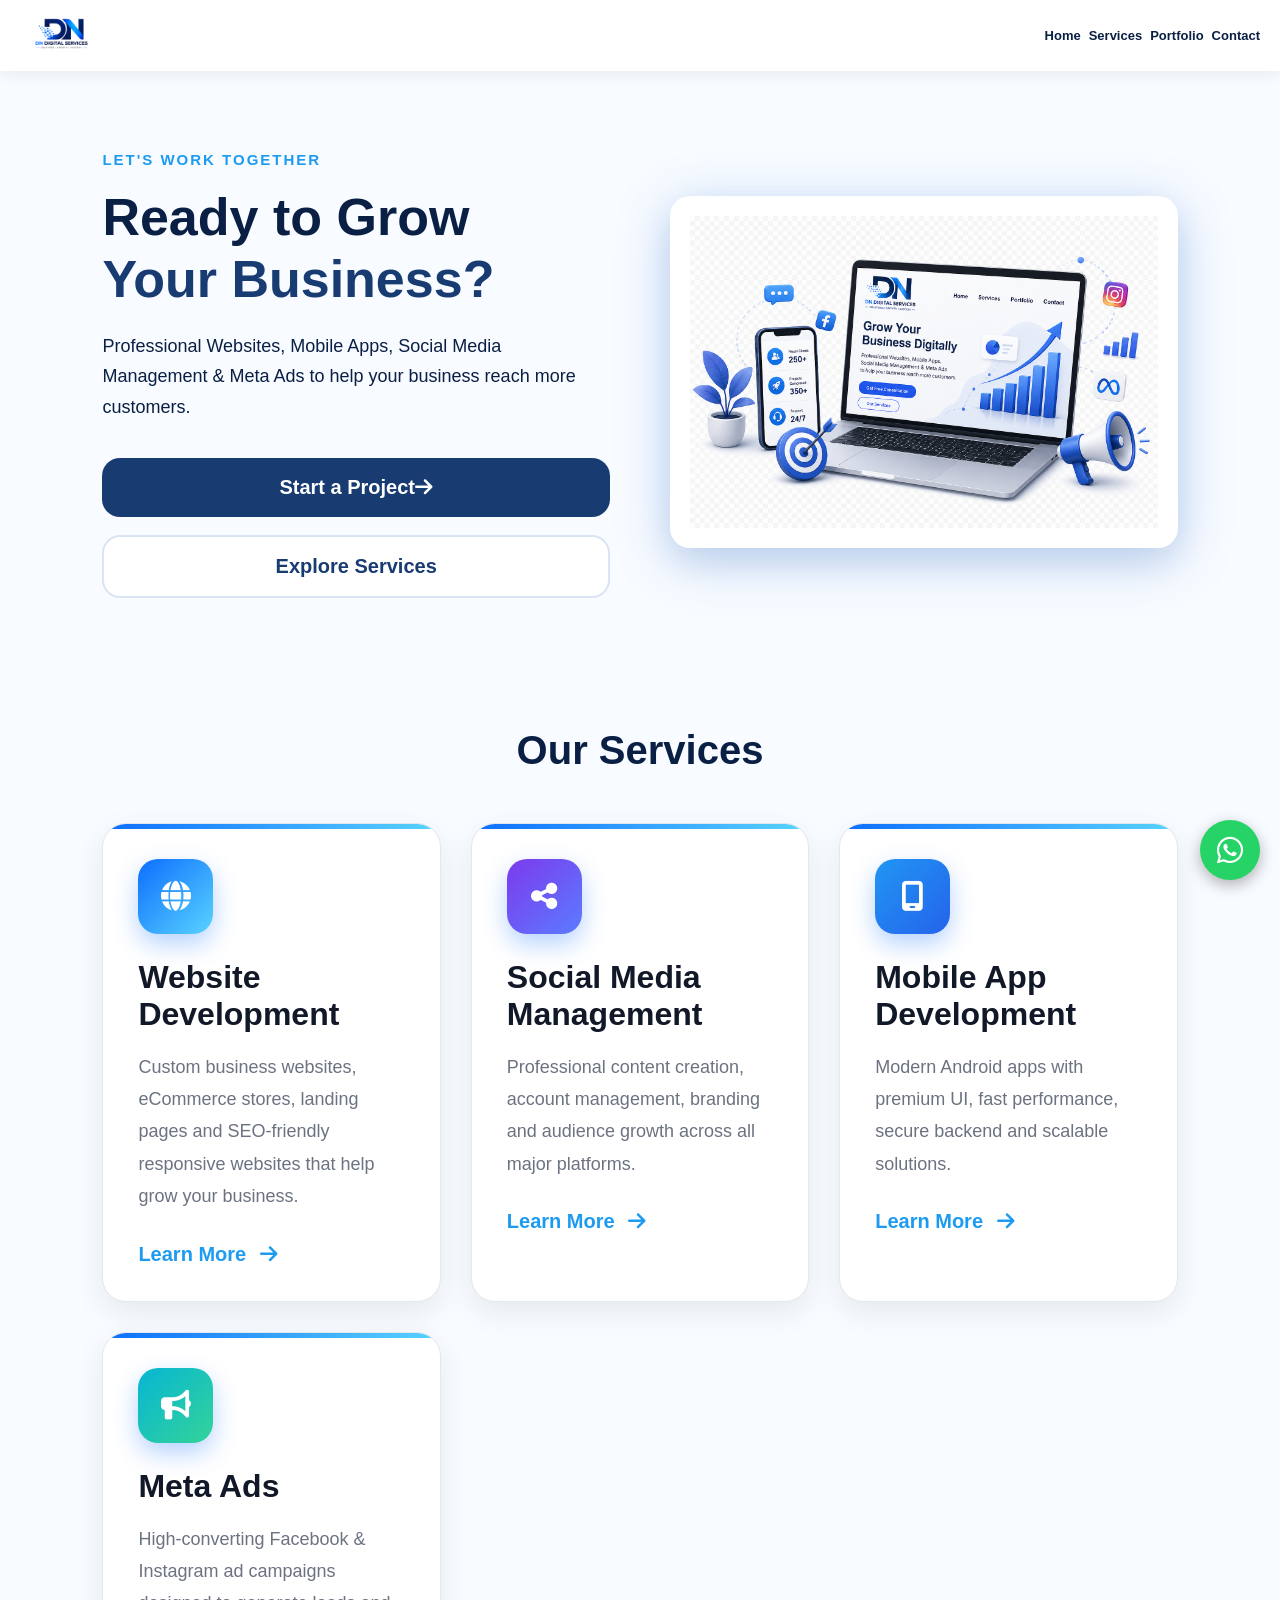
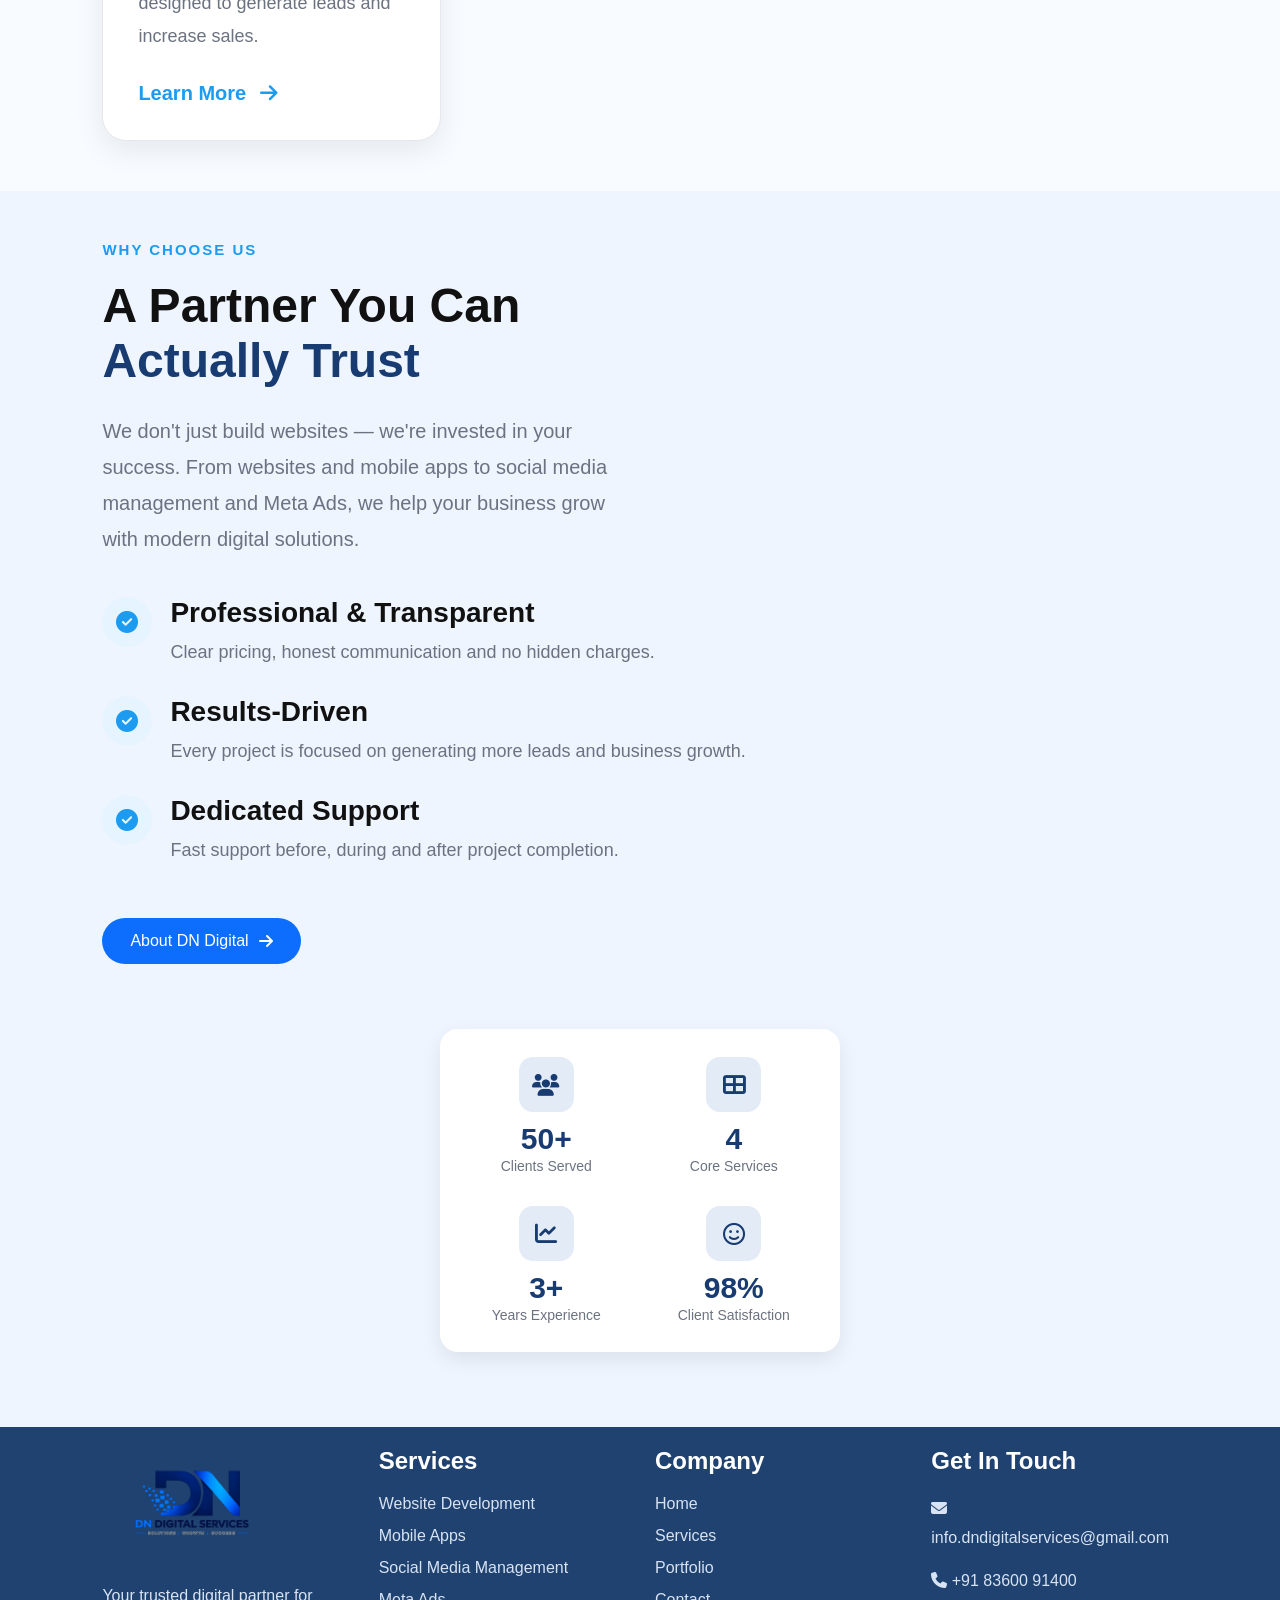
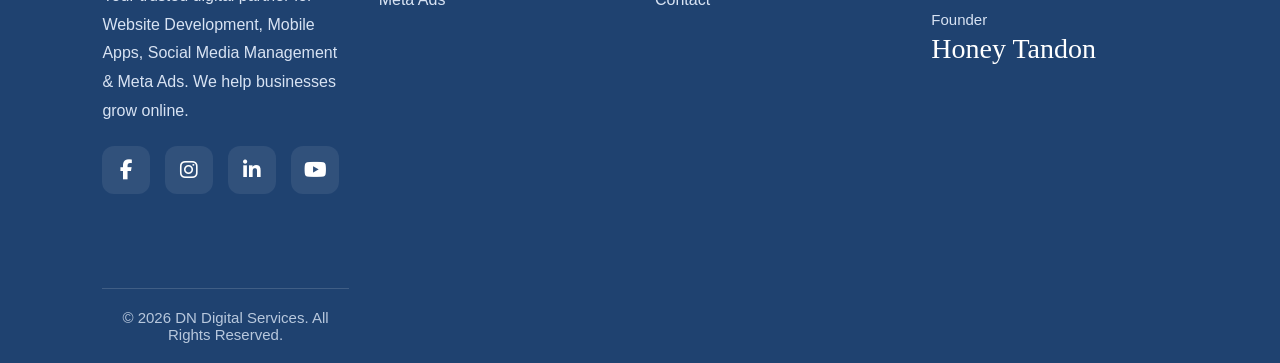
<file: index.html>
<!DOCTYPE html>
<html lang="en">
<head>
<meta charset="UTF-8">
<meta name="viewport" content="width=device-width, initial-scale=1.0">
<title>DN Digital Services</title>

<link rel="stylesheet" href="https://cdnjs.cloudflare.com/ajax/libs/font-awesome/6.5.1/css/all.min.css">
<link rel="stylesheet" href="style.css">

</head>

<body>

<header>
<div class="logo">
<img src="logo.PNG" alt="DN Digital Services">
</div>

<nav>
<a href="#">Home</a>
<a href="#services">Services</a>
<a href="#portfolio">Portfolio</a>
<a href="#contact">Contact</a>
</nav>
</header>

<section class="hero">

<div class="hero-text">

<span class="hero-tag">LET'S WORK TOGETHER</span>

<h1>Ready to Grow <br><span>Your Business?</span></h1>

<p>
Professional Websites, Mobile Apps,
Social Media Management & Meta Ads
to help your business reach more customers.
</p>

<div class="hero-buttons">
<a href="#contact" class="btn">Start a Project <i class="fas fa-arrow-right"></i></a>
<a href="#services" class="btn btn-outline">
    Explore Services
</a>
</div>

</div>

<div class="hero-image">
<img src="hero.PNG" alt="DN Digital Services">
</div>

</section>

<section class="section" id="services">

<h2 class="section-title">Our Services</h2>

<div class="services">

<div class="service-card">
<div class="icon-box"><i class="fas fa-globe"></i></div>
<h3>Website Development</h3>
<p>
Custom business websites, eCommerce stores, landing pages and SEO-friendly responsive websites that help grow your business.
</p>
<a href="#">Learn More <i class="fas fa-arrow-right"></i></a>
</div>

<div class="service-card">
<div class="icon-box purple"><i class="fas fa-share-nodes"></i></div>
<h3>Social Media Management</h3>
<p>
Professional content creation, account management, branding and audience growth across all major platforms.
</p>
<a href="#">Learn More <i class="fas fa-arrow-right"></i></a>
</div>

<div class="service-card">
<div class="icon-box blue"><i class="fas fa-mobile-screen"></i></div>
<h3>Mobile App Development</h3>
<p>
Modern Android apps with premium UI, fast performance, secure backend and scalable solutions.
</p>
<a href="#">Learn More <i class="fas fa-arrow-right"></i></a>
</div>

<div class="service-card">
<div class="icon-box green"><i class="fas fa-bullhorn"></i></div>
<h3>Meta Ads</h3>
<p>
High-converting Facebook & Instagram ad campaigns designed to generate leads and increase sales.
</p>
<a href="#">Learn More <i class="fas fa-arrow-right"></i></a>
</div>

</div>
</section>

<section class="section why">

<p class="why-tag">WHY CHOOSE US</p>

<h2 class="why-heading">
A&nbsp;Partner&nbsp;You&nbsp;Can<br>
<span>Actually Trust</span>
</h2>

<p class="why-text">
We don't just build websites — we're invested in your success.
From websites and mobile apps to social media management and Meta Ads,
we help your business grow with modern digital solutions.
</p>

<div class="why-item">
    <div class="why-icon"><i class="fas fa-check-circle"></i></div>
    <div>
        <h3>Professional & Transparent</h3>
        <p>Clear pricing, honest communication and no hidden charges.</p>
    </div>
</div>

<div class="why-item">
    <div class="why-icon"><i class="fas fa-check-circle"></i></div>
    <div>
        <h3>Results-Driven</h3>
        <p>Every project is focused on generating more leads and business growth.</p>
    </div>
</div>

<div class="why-item">
    <div class="why-icon"><i class="fas fa-check-circle"></i></div>
    <div>
        <h3>Dedicated Support</h3>
        <p>Fast support before, during and after project completion.</p>
    </div>
</div>

<a href="about.html" class="btn about-btn">
    About DN Digital <i class="fas fa-arrow-right"></i>
</a>
<section class="stats-section">

<div class="stat-card">
    <div class="stat-icon"><i class="fas fa-users"></i></div>
    <h2>50+</h2>
    <p>Clients Served</p>
</div>

<div class="stat-card">
    <div class="stat-icon"><i class="fas fa-th-large"></i></div>
    <h2>4</h2>
    <p>Core Services</p>
</div>

<div class="stat-card">
    <div class="stat-icon"><i class="fas fa-chart-line"></i></div>
    <h2>3+</h2>
    <p>Years Experience</p>
</div>

<div class="stat-card">
    <div class="stat-icon"><i class="far fa-smile"></i></div>
    <h2>98%</h2>
    <p>Client Satisfaction</p>
</div>

</section>

</section>

<footer class="footer">

<div class="footer-container">

<div class="footer-box">
<img src="logo.PNG" alt="DN Digital Services" class="footer-logo">

<p>
Your trusted digital partner for Website Development,
Mobile Apps, Social Media Management & Meta Ads.
We help businesses grow online.
</p>

<div class="social-icons">
<a href="https://facebook.com/yourpage" target="_blank"><i class="fab fa-facebook-f"></i></a>
<a href="https://instagram.com/official.dndigitalservices" target="_blank"><i class="fab fa-instagram"></i></a>
<a href="https://linkedin.com/" target="_blank"><i class="fab fa-linkedin-in"></i></a>
<a href="https://youtube.com/" target="_blank"><i class="fab fa-youtube"></i></a>
</div>
</div>

<div class="footer-box">
<h3>Services</h3>
<a href="#services">Website Development</a>
<a href="#services">Mobile Apps</a>
<a href="#services">Social Media Management</a>
<a href="#services">Meta Ads</a>
</div>

<div class="footer-box">
<h3>Company</h3>
<a href="#">Home</a>
<a href="#services">Services</a>
<a href="#">Portfolio</a>
<a href="#contact">Contact</a>
</div>

<div class="footer-box">
<h3>Get In Touch</h3>

<p>
    <i class="fas fa-envelope"></i>
    info.dndigitalservices@gmail.com
</p>

<p>
    <i class="fas fa-phone"></i>
    +91 83600 91400
</p>

<div class="founder-info">
    <span class="founder-title">Founder</span>
    <span class="founder-name">Honey Tandon</span>
</div>
</div>

<div class="footer-bottom">
© 2026 DN Digital Services. All Rights Reserved.
</div>

</footer>
<!-- WhatsApp Floating Button -->
<a href="https://wa.me/918360091400" class="whatsapp" target="_blank">
    <i class="fab fa-whatsapp"></i>
</a>

<!-- JavaScript File -->
<script src="script.js"></script>

</body>
</html>
</file>
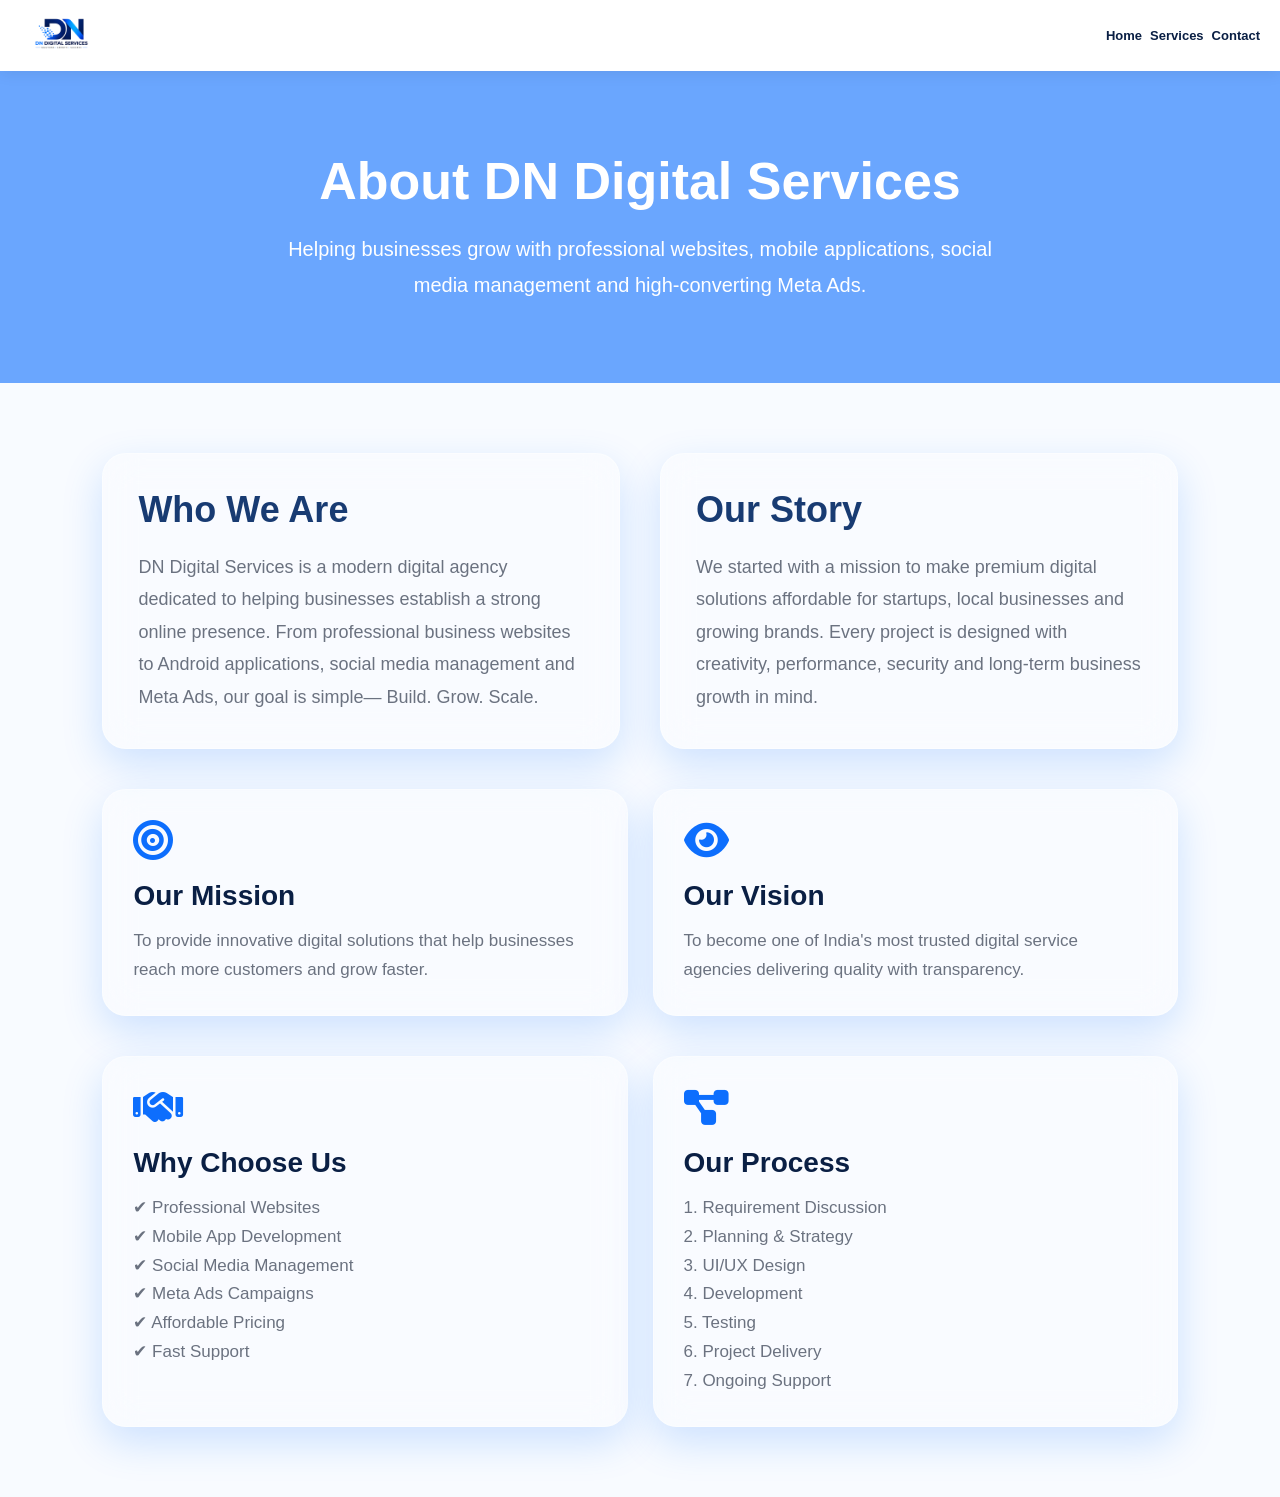
<file: about.html>
<!DOCTYPE html>
<html lang="en">
<head>
<meta charset="UTF-8">
<meta name="viewport" content="width=device-width, initial-scale=1.0">
<title>About | DN Digital Services</title>

<link rel="stylesheet" href="https://cdnjs.cloudflare.com/ajax/libs/font-awesome/6.5.1/css/all.min.css">
<link rel="stylesheet" href="style.css">
<link href="https://fonts.googleapis.com/css2?family=Great+Vibes&display=swap" rel="stylesheet">
<style>

.about-hero{
    padding:80px 8%;
    text-align:center;
    color:#fff;
    position:relative;
    overflow:hidden;
    background-size:cover;
    background-position:center;
    background-repeat:no-repeat;
}

.about-hero h1{
font-size:52px;
margin-bottom:20px;
}

.about-hero p{
max-width:750px;
margin:auto;
font-size:20px;
line-height:1.8;
}
.about-hero::before{
content:"";
position:absolute;
top:0;
left:0;
width:100%;
height:100%;
background-size:cover;
background-position:center;
animation:heroSlider 6s infinite;
z-index:-2;
}

.about-hero::after{
content:"";
position:absolute;
top:0;
left:0;
width:100%;
height:100%;
background:rgba(13,110,253,.60);
z-index:-1;
}

@keyframes heroSlider{

0%,33.33%{
background-image:url("hero1.JPG");
}

33.34%,66.66%{
background-image:url("hero2.JPG");
}

66.67%,100%{
background-image:url("hero3.PNG");
}

}
.about-section{
padding:70px 8%;
}

.about-grid{
display:grid;
grid-template-columns:repeat(auto-fit,minmax(320px,1fr));
gap:40px;
align-items:center;
}

.about-card{
    background:rgba(255,255,255,.18);
    backdrop-filter:blur(18px);
    -webkit-backdrop-filter:blur(18px);
    border:1px solid rgba(255,255,255,.35);
    padding:35px;
    border-radius:24px;
    box-shadow:0 15px 40px rgba(13,110,253,.18);
    transition:.35s;
}

.about-card:hover{
    transform:translateY(-8px);
    box-shadow:0 20px 45px rgba(13,110,253,.28);
}

.about-card h2{
font-size:36px;
margin-bottom:20px;
color:#183b72;
}

.about-card p{
font-size:18px;
line-height:1.8;
color:#6b7280;
}

.mission-grid{
display:grid;
grid-template-columns:repeat(auto-fit,minmax(280px,1fr));
gap:25px;
margin-top:40px;
}

.mission-card{
    background:rgba(255,255,255,.18);
    backdrop-filter:blur(18px);
    -webkit-backdrop-filter:blur(18px);
    border:1px solid rgba(255,255,255,.35);
    padding:30px;
    border-radius:24px;
    box-shadow:0 15px 40px rgba(13,110,253,.18);
    transition:.35s;
}

.mission-card:hover{
    transform:translateY(-8px);
    box-shadow:0 20px 45px rgba(13,110,253,.28);
}

.mission-card i{
font-size:40px;
color:#0d6efd;
margin-bottom:20px;
}

.mission-card h3{
font-size:28px;
margin-bottom:15px;
}

.mission-card p{
font-size:17px;
line-height:1.7;
color:#6b7280;
}

@media(max-width:768px){

.about-hero h1{
font-size:38px;
}

.about-hero p{
font-size:18px;
}

.about-card h2{
font-size:30px;
}

}

</style>

</head>

<body>

<header>

<div class="logo">
<img src="logo.PNG" alt="DN Digital Services">
</div>

<nav>
<a href="index.html">Home</a>
<a href="index.html#services">Services</a>
<a href="index.html#contact">Contact</a>
</nav>

</header>

<section class="about-hero">

<h1>About DN Digital Services</h1>

<p>
Helping businesses grow with professional websites,
mobile applications, social media management and
high-converting Meta Ads.
</p>

</section>

<section class="about-section">

<div class="about-grid">

<div class="about-card">

<h2>Who We Are</h2>

<p>

DN Digital Services is a modern digital agency dedicated
to helping businesses establish a strong online presence.

From professional business websites to Android
applications, social media management and Meta Ads,
our goal is simple—

Build. Grow. Scale.

</p>

</div>

<div class="about-card">

<h2>Our Story</h2>

<p>

We started with a mission to make premium digital
solutions affordable for startups, local businesses and
growing brands.

Every project is designed with creativity, performance,
security and long-term business growth in mind.

</p>

</div>

</div>

<div class="mission-grid">

<div class="mission-card">

<i class="fas fa-bullseye"></i>

<h3>Our Mission</h3>

<p>

To provide innovative digital solutions that help
businesses reach more customers and grow faster.

</p>

</div>

<div class="mission-card">

<i class="fas fa-eye"></i>

<h3>Our Vision</h3>

<p>

To become one of India's most trusted digital
service agencies delivering quality with transparency.

</p>

</div>

</div>

<div class="mission-grid">

<div class="mission-card">

<i class="fas fa-handshake"></i>

<h3>Why Choose Us</h3>

<p>
✔ Professional Websites<br>
✔ Mobile App Development<br>
✔ Social Media Management<br>
✔ Meta Ads Campaigns<br>
✔ Affordable Pricing<br>
✔ Fast Support
</p>

</div>

<div class="mission-card">

<i class="fas fa-diagram-project"></i>

<h3>Our Process</h3>

<p>

1. Requirement Discussion<br>
2. Planning & Strategy<br>
3. UI/UX Design<br>
4. Development<br>
5. Testing<br>
6. Project Delivery<br>
7. Ongoing Support

</p>

</div>

</div>

</section>

</body>
</html>
</file>
<file: style.css>
*{
margin:0;
padding:0;
box-sizing:border-box;
font-family:Arial,sans-serif;
scroll-behavior:smooth;
}

body{
background:#f8fbff;
color:#0a1f44;
overflow-x:hidden;
}

header{
    position:sticky;
    top:0;
    background:#fff;
    padding:8px 20px;
    display:flex;
    justify-content:space-between;
    align-items:center;
    box-shadow:0 2px 15px rgba(0,0,0,.08);
    z-index:1000;
}

.logo{
font-size:28px;
font-weight:bold;
color:#0d6efd;
}

.logo img{
    height:55px;
    width:auto;
    display:block;
}


nav{
    display:flex;
    align-items:center;
}

nav a{
    text-decoration:none;
    margin-left:8px;
    color:#0a1f44;
    font-weight:600;
    font-size:13px;
}

nav a:hover{
color:#0d6efd;
}

.hero{
    padding:80px 8%;
    display:flex;
    align-items:center;
    justify-content:space-between;
    gap:60px;
}

.hero-text{
flex:1;
}

.hero-text h1{
font-size:52px;
margin-bottom:20px;
line-height:1.2;
}

.hero-text p{
font-size:18px;
line-height:1.7;
margin-bottom:30px;
}

.btn{
display:inline-block;
padding:14px 28px;
background:#0d6efd;
color:white;
text-decoration:none;
border-radius:30px;
margin-right:10px;
transition:.3s;
}

.btn:hover{
transform:translateY(-3px);
box-shadow:0 10px 20px rgba(13,110,253,.3);
}

.hero-image{
flex:1;
text-align:center;
}

.hero-image img{
width:100%;
max-width:600px;
border-radius:20px;
background:#fff;
padding:20px;
box-shadow:0 15px 40px rgba(0,0,0,.08);
filter:drop-shadow(0 10px 25px rgba(13,110,253,.25));
}

.section{
padding:50px 8%;
}

.section-title{
text-align:center;
font-size:40px;
margin-bottom:50px;
}

.services{
display:grid;
grid-template-columns:repeat(auto-fit,minmax(250px,1fr));
gap:25px;
}

.card{
background:#fff;
padding:30px;
border-radius:20px;
box-shadow:0 5px 15px rgba(0,0,0,.08);
transition:.3s;
}

.card:hover{
transform:translateY(-10px);
box-shadow:0 15px 30px rgba(13,110,253,.15);
}

.card i{
font-size:40px;
color:#0d6efd;
margin-bottom:15px;
}

.why{
background:#eef5ff;
}

.features{
display:grid;
grid-template-columns:repeat(auto-fit,minmax(250px,1fr));
gap:20px;
}

.feature{
background:white;
padding:20px;
border-radius:15px;
box-shadow:0 3px 10px rgba(0,0,0,.05);
}

.contact{
background:linear-gradient(135deg,#0d6efd,#00b4ff);
color:white;
text-align:center;
padding:80px 20px;
}

.contact h2{
margin-bottom:20px;
font-size:42px;
}

.contact p{
margin:12px 0;
font-size:20px;
}

footer{
background:#0a1f44;
color:white;
text-align:center;
padding:30px;
}

.whatsapp{
position:fixed;
right:20px;
bottom:20px;
width:60px;
height:60px;
background:#25D366;
border-radius:50%;
display:flex;
align-items:center;
justify-content:center;
font-size:30px;
color:white;
text-decoration:none;
box-shadow:0 5px 15px rgba(0,0,0,.3);
z-index:999;
}

@media(max-width:768px){

header{
flex-direction:row;
}

.hero{
    flex-direction:column;
    text-align:center;
    gap:30px;
    padding:50px 20px;
}

.hero-text h1{
font-size:38px;
}

nav{
display:flex;
flex-wrap:wrap;
justify-content:center;
}

nav a{
margin:8px;
}

.section-title{
font-size:32px;
}

.contact h2{
font-size:32px;
}
}

/* ===== Premium Footer ===== */

.footer{
    background:#1f4270;
    color:#d8e3f3;
    padding:20px 8% 20px;
}

.footer-container{
    display:grid;
    grid-template-columns:repeat(auto-fit,minmax(240px,1fr));
    gap:40px;
    text-align:left;
    align-items:start;
}

.footer-logo{
    width:180px;
    display:block;
    margin:0 0 10px 0;
}
.footer-box{
    text-align:left;
}
.footer-box p{
line-height:1.8;
margin-bottom:15px;
}

.footer-box h3{
color:#fff;
margin-bottom:20px;
font-size:24px;
text-align:left;
}

.footer-box a{
display:block;
color:#d8e3f3;
text-decoration:none;
margin-bottom:14px;
transition:.3s;
}

.footer-box a:hover{
color:#4da3ff;
padding-left:6px;
}

.social-icons{
display:flex;
gap:15px;
margin-top:20px;
}

.social-icons a{
width:48px;
height:48px;
background:rgba(255,255,255,.08);
border-radius:12px;
display:flex;
align-items:center;
justify-content:center;
font-size:20px;
color:#fff;
}

.footer-btn{
display:inline-block !important;
margin-top:20px;
padding:14px 28px;
background:#1e90ff;
color:#fff !important;
border-radius:10px;
text-decoration:none;
font-weight:bold;
}

.footer-bottom{
border-top:1px solid rgba(255,255,255,.15);
margin-top:50px;
padding-top:20px;
text-align:center;
font-size:15px;
color:#b8c8dd;
}

@media(max-width:768px){

.footer{
    padding:20px 25px 30px;
}
}

.footer-logo{
    width:180px;
    display:block;
    margin:0 0 15px 0;
}
.footer-container{
gap:30px;
}

}

.footer-box p{
    line-height:1.8;
    margin:0 0 15px 0;
    max-width:none;
    text-align:left;
}
    
    
    


.social-icons a:hover{
    background:#0d6efd;
    transform:translateY(-5px);
    transition:.3s;
}

.services{
display:grid;
grid-template-columns:repeat(auto-fit,minmax(280px,1fr));
gap:30px;
margin-top:40px;
}

.service-card{
background:#fff;
border-radius:24px;
padding:35px;
border:1px solid #e5e7eb;
box-shadow:0 10px 30px rgba(0,0,0,.08);
transition:.35s;
position:relative;
overflow:hidden;
}

.service-card::before{
content:"";
position:absolute;
top:0;
left:0;
width:100%;
height:5px;
background:linear-gradient(90deg,#0d6efd,#58d3ff);
}

.service-card:hover{
transform:translateY(-8px);
box-shadow:0 20px 40px rgba(0,0,0,.15);
}

.icon-box{
width:75px;
height:75px;
border-radius:20px;
display:flex;
align-items:center;
justify-content:center;
font-size:30px;
color:#fff;
background:linear-gradient(135deg,#0d6efd,#58d3ff);
box-shadow:0 10px 25px rgba(13,110,253,.3);
margin-bottom:25px;
}

.icon-box.purple{
background:linear-gradient(135deg,#7c3aed,#5b7cff);
}

.icon-box.blue{
background:linear-gradient(135deg,#2196f3,#2563eb);
}

.icon-box.green{
background:linear-gradient(135deg,#06b6d4,#34d399);
}

.service-card h3{
font-size:32px;
margin-bottom:18px;
color:#111827;
}

.service-card p{
font-size:18px;
line-height:1.8;
color:#6b7280;
margin-bottom:30px;
}

.service-card a{
color:#1d9bf0;
font-weight:700;
font-size:20px;
text-decoration:none;
}

.service-card a i{
margin-left:8px;
transition:.3s;
}

.service-card:hover a i{
margin-left:15px;
}

@media(max-width:768px){

.service-card{
padding:28px;
}

.service-card h3{
font-size:24px;
}

.service-card p{
font-size:16px;
}

.icon-box{
width:65px;
height:65px;
font-size:26px;
}

}

.hero-tag{
display:inline-block;
font-size:15px;
font-weight:700;
letter-spacing:2px;
color:#1d9bf0;
margin-bottom:18px;
text-transform:uppercase;
}

.hero-text h1 span{
color:#183b72;
}

.hero-buttons{
display:flex;
flex-direction:column;
gap:18px;
margin-top:35px;
width:100%;
}

.hero-buttons .btn,
.hero-buttons .btn-outline{
display:flex;
align-items:center;
justify-content:center;
width:100%;
padding:18px 25px;
border-radius:18px;
font-size:20px;
font-weight:700;
text-decoration:none;
}

.hero-buttons .btn{
background:#183b72;
color:#fff;
}

.hero-buttons .btn:hover{
background:#102c58;
}

.hero-buttons .btn-outline{
background:#fff;
color:#183b72;
border:2px solid #dbe4f3;
}

.hero-buttons .btn-outline:hover{
background:#183b72;
color:#fff;
}

.why-tag{
display:inline-block;
font-size:15px;
font-weight:700;
letter-spacing:2px;
color:#1d9bf0;
text-transform:uppercase;
margin-bottom:20px;
}

.why-heading{
font-size:48px;
line-height:1.15;
font-weight:800;
color:#111;
margin-bottom:25px;
max-width:650px;
word-break:normal;
overflow-wrap:normal;
}

.why-heading span{
color:#183b72;
}

.why-text{
font-size:20px;
line-height:1.8;
color:#6b7280;
max-width:520px;
margin-bottom:40px;
}

.why-item{
display:flex;
align-items:flex-start;
gap:18px;
margin-bottom:28px;
}

.why-icon{
width:50px;
height:50px;
border-radius:50%;
background:#e6f4ff;
display:flex;
align-items:center;
justify-content:center;
color:#1d9bf0;
font-size:22px;
flex-shrink:0;
}

.why-item h3{
margin:0;
font-size:28px;
color:#111;
}

.why-item p{
margin:8px 0 0;
font-size:18px;
color:#6b7280;
line-height:1.7;
}

.about-btn{
margin-top:25px;
margin-bottom:40px;
display:inline-flex;
align-items:center;
gap:10px;
}

@media(max-width:768px){

.why-heading{
    font-size:32px;
    line-height:1.2;
}

 .why-heading br{
    display:none;
}
.why-heading span{
    display:block;
}
.why-text{
font-size:18px;
}

.why-item h3{
font-size:24px;
}

.why-item p{
font-size:17px;
}

.about-btn{
width:100%;
justify-content:center;
}

}

/* ===== Stats Section ===== */

.stats-section{
    display:grid;
    grid-template-columns:repeat(2,1fr);
    gap:15px;
    width:400px;
    max-width:95%;
    margin:25px auto;
    padding:20px;
    background:#fff;
    border-radius:18px;
    box-shadow:0 8px 20px rgba(0,0,0,.08);
}

.stat-card{
    text-align:center;
    padding:8px;
}

.stat-icon{
    width:55px;
    height:55px;
    margin:0 auto 10px;
    border-radius:14px;
    background:#e3ebf7;
    display:flex;
    align-items:center;
    justify-content:center;
    font-size:22px;
    color:#183b72;
}

.stat-card h2{
    font-size:30px;
    font-weight:800;
    color:#183b72;
    margin-bottom:2px;
}
.stat-card p{
    font-size:14px;
    line-height:1.2;
    color:#6b7280;
}

.founder-info{
    margin-top:10px;
    display:flex;
    flex-direction:column;
    align-items:flex-start;
}

.founder-title{
    font-size:15px;
    color:#d8e3f3;
    margin-bottom:4px;
}

.founder-name{
    font-family:'Great Vibes',cursive;
    font-size:28px;
    color:#fff;
    line-height:1.2;
    text-align:left;
}
</file>
